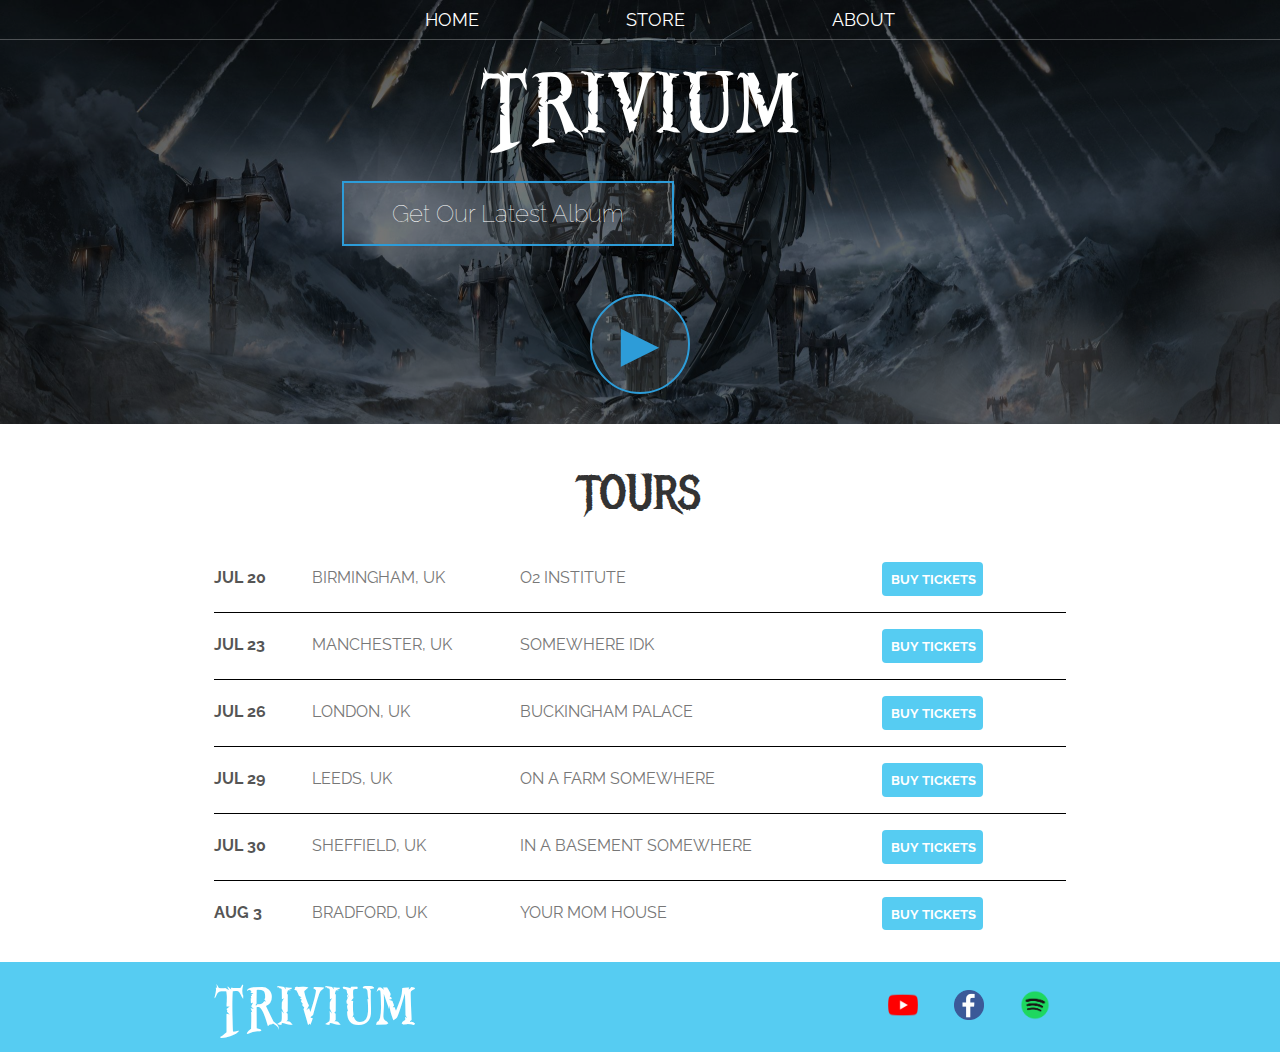
<file: index.html>
<!DOCTYPE html>
<html>
    <head>
        <title>TRIVIUM</title>
        <meta name="Description" content="This is the description">
        <link rel="stylesheet" href="Styles.css" />
    </head>
    <body>
        <header class="main-header">
        <nav class="nav main-nav">
            <ul>
                <li><a href="index.html">HOME</a></li>
                <li><a href="Store.html">STORE</a></li>
                <li><a href="About.html">ABOUT</a></li>
            </ul>
        </nav>
        <h1 class="band-name band-name-large">TRIVIUM</h1>
        <div class="container">
        <button class="btn btn-header" type="button">Get Our Latest Album</button>
        </div>
        <button class="btn btn-header btn-play" type="button">&#9658;</button>
    </header>
    <section class="content-section container">
        <h2 class="section-header">TOURS</h2>
        <div>
            <div class="tour-row">
                <span class="tour-item tour-date">JUL 20</span>
                <span class="tour-item tour-city">BIRMINGHAM, UK</span>
                <span class="tour-item tour-arena">O2 INSTITUTE</span>
                <button type="button" class="btn tour-item tour-btn btn-primary">BUY TICKETS</button>
            </div>
            <div class="tour-row">
                <span class="tour-item tour-date">JUL 23</span>
                <span class="tour-item tour-city">MANCHESTER, UK</span>
                <span class="tour-item tour-arena">SOMEWHERE IDK</span>
                <button type="button" class="btn tour-item tour-btn btn-primary">BUY TICKETS</button>
            </div>
            <div class="tour-row">
                <span class="tour-item tour-date">JUL 26</span>
                <span class="tour-item tour-city">LONDON, UK</span>
                <span class="tour-item tour-arena">BUCKINGHAM PALACE</span>
                <button type="button" class="btn tour-item tour-btn btn-primary">BUY TICKETS</button>
            </div>
            <div class="tour-row">
                <span class="tour-item tour-date">JUL 29</span>
                <span class="tour-item tour-city">LEEDS, UK</span>
                <span class="tour-item tour-arena">ON A FARM SOMEWHERE</span>
                <button type="button" class="btn tour-item tour-btn btn-primary">BUY TICKETS</button>
            </div>
            <div class="tour-row">
                <span class="tour-item tour-date">JUL 30</span>
                <span class="tour-item tour-city">SHEFFIELD, UK</span>
                <span class="tour-item tour-arena">IN A BASEMENT SOMEWHERE</span>
                <button type="button" class="btn tour-item tour-btn btn-primary">BUY TICKETS</button>
            </div>
                <div class="tour-row">
                    <span class="tour-item tour-date">AUG 3</span>
                    <span class="tour-item tour-city">BRADFORD, UK</span>
                    <span class="tour-item tour-arena">YOUR MOM HOUSE</span>
                    <button type="button" class="btn tour-item tour-btn btn-primary">BUY TICKETS</button>
                </div>
        </div>
    </section>
    <footer class="main-footer">
        <div class="container main-footer-container">
            <h3 class="band-name">TRIVIUM</h3>
            <ul class="nav footer-nav">
                <li>
                    <a href="https://youtube.com" target="_blank">
                    <img src="Images/youtube-logo-2431.png" width="50" height="50">
                </a>
                </li>
                
                <li>
                    <a href="https://facebook.com" target="_blank">
                    <img src="Images/toppng.com-logo-facebook-png-facebook-new-png-logo-1551x1551.png" width="50" height="50">
                </a>
                </li>

                <li>
                    <a href="https://spotify.com" target="_blank">
                    <img src="Images/spotify-logo-png-7053.png" width="50" height="50">
                </a>
                </li>
            </div>
    </footer>
    </body>
</html>
</file>
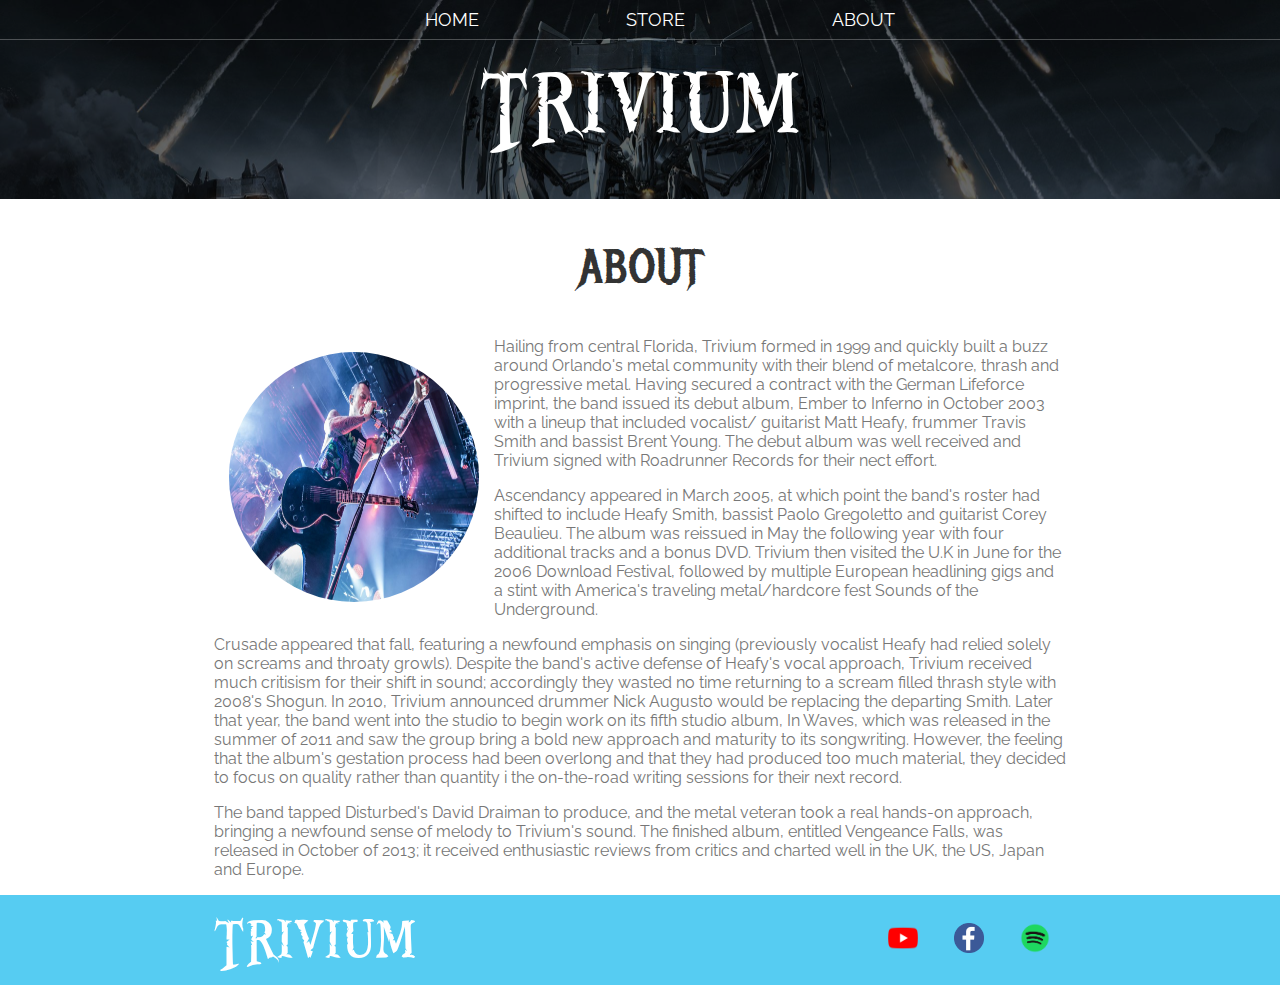
<file: About.html>
<!DOCTYPE html>
<html>
    <head>
        <title>TRIVIUM | ABOUT</title>
        <meta name="Description" content="This is the description">
        <link rel="stylesheet" href="Styles.css" />
    </head>
    <body>
        <header class="main-header">
        <nav class="nav main-nav">
            <ul>
                <li><a href="index.html">HOME</a></li>
                <li><a href="Store.html">STORE</a></li>
                <li><a href="About.html">ABOUT</a></li>
            </ul>
        </nav>
        <h1 class="band-name band-name-large">TRIVIUM</h1>
    </header>
    <section class="content-section container">
            <h2 class="section-header">ABOUT</h2>
            <img class="about-band-image" src="Images/Trivium_Playstation_Theater-2017-3-1024x683.jpg">
            
            <p>Hailing from central Florida, Trivium formed in 1999 and quickly built a buzz around Orlando's metal community
            with their blend of metalcore, thrash and progressive metal. Having secured a contract with the German Lifeforce imprint,
            the band issued its debut album, Ember to Inferno in October 2003 with a lineup that included vocalist/ guitarist
            Matt Heafy, frummer Travis Smith and bassist Brent Young. The debut album was well received and Trivium signed with Roadrunner
            Records for their nect effort. 
        </p>
            <p>Ascendancy appeared in March 2005, at which point the band's roster had shifted to include Heafy
            Smith, bassist Paolo Gregoletto and guitarist Corey Beaulieu. The album was reissued in May the following year with four additional tracks 
            and a bonus DVD. Trivium then visited the U.K in June for the 2006 Download Festival, followed by multiple European headlining gigs and a stint 
            with America's traveling metal/hardcore fest Sounds of the Underground.
        </p>
            <p>Crusade appeared that fall, featuring a newfound emphasis on singing (previously vocalist Heafy had relied solely on screams and throaty growls).
                Despite the band's active defense of Heafy's vocal approach, Trivium received much critisism for their shift in sound; accordingly they wasted no time returning
                to a scream filled thrash style with 2008's Shogun. In 2010, Trivium announced drummer Nick Augusto would be replacing the departing Smith. Later that year, the band
                went into the studio to begin work on its fifth studio album, In Waves, which was released in the summer of 2011 and saw the group bring a bold new approach and maturity to its songwriting.
                However, the feeling that the album's gestation process had been overlong and that they had produced too much material, they decided to focus on quality rather than quantity i the 
                on-the-road writing sessions for their next record.
            </p>
            <p>
                The band tapped Disturbed's David Draiman to produce, and the metal veteran took a real hands-on approach, bringing a newfound sense of melody to Trivium's sound. The finished album, entitled
                Vengeance Falls, was released in October of 2013; it received enthusiastic reviews from critics and charted well in the UK, the US, Japan and Europe.
            </p>
    </section>
    <footer class="main-footer">
        <div class="container main-footer-container">
            <h3 class="band-name">TRIVIUM</h3>
            <ul class="nav footer-nav">
                <li>
                    <a href="https://youtube.com" target="_blank">
                    <img src="Images/youtube-logo-2431.png" width="50" height="50">
                </a>
                </li>
                
                <li>
                    <a href="https://facebook.com" target="_blank">
                    <img src="Images/toppng.com-logo-facebook-png-facebook-new-png-logo-1551x1551.png" width="50" height="50">
                </a>
                </li>

                <li>
                    <a href="https://spotify.com" target="_blank">
                    <img src="Images/spotify-logo-png-7053.png" width="50" height="50">
                </a>
                </li>
            </div>
    </footer>
    </body>
</html>
</file>
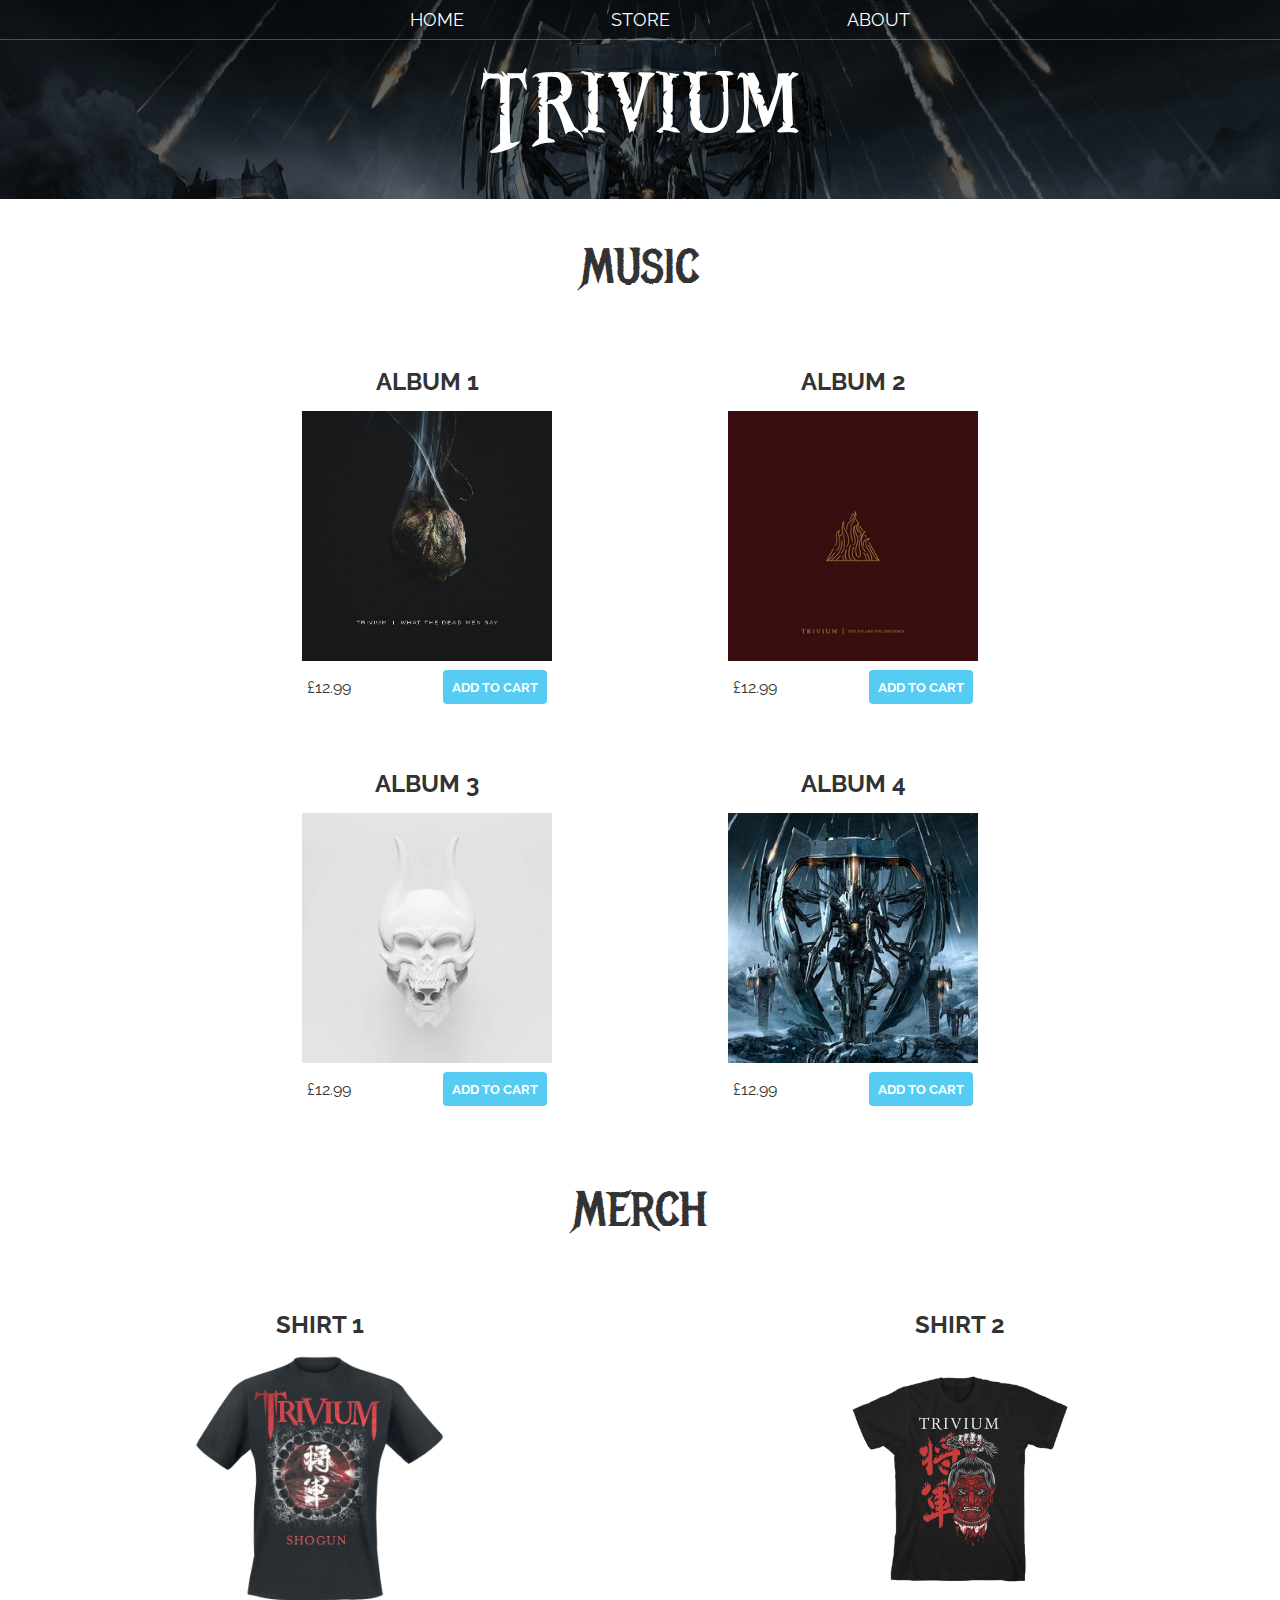
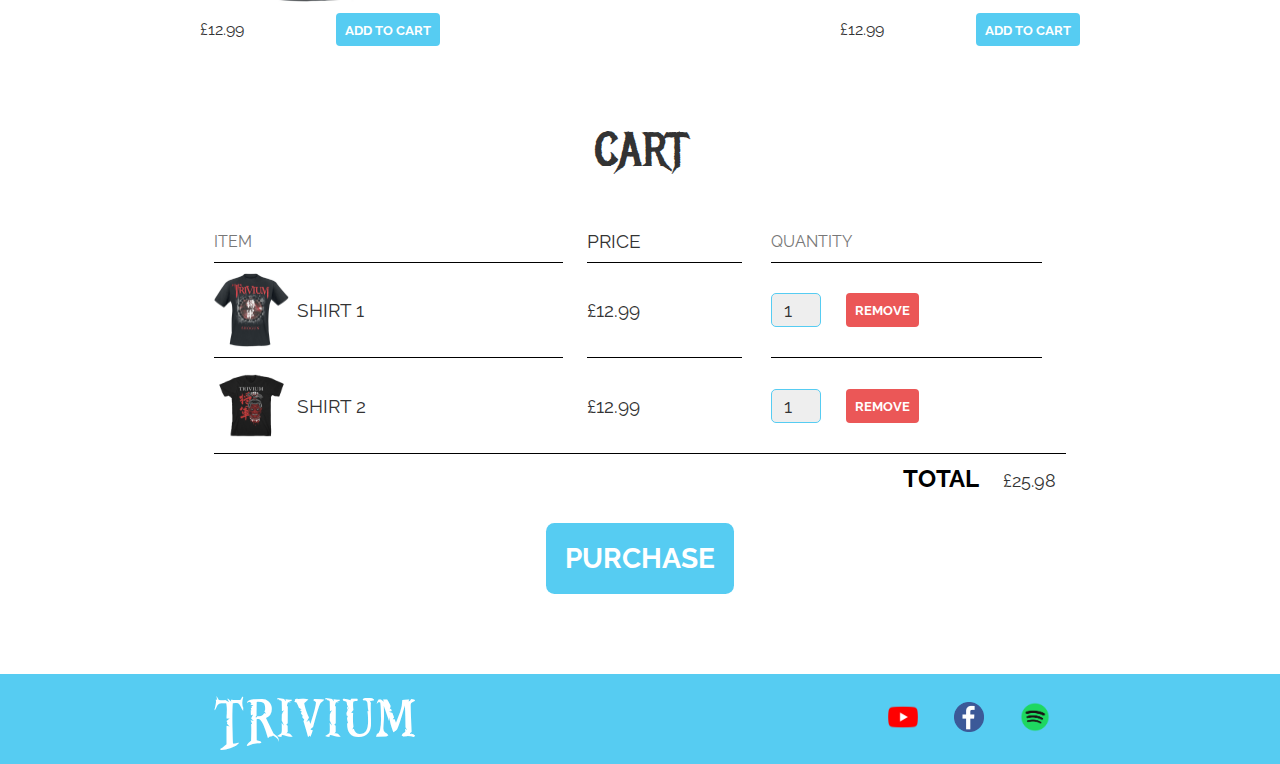
<file: Store.html>
<!DOCTYPE html>
<html>
    <head>
        <title>TRIVIUM | STORE</title>
        <meta name="Description" content="This is the description">
        <link rel="stylesheet" href="Styles.css" />
    </head>
    <body>
        <header class="main-header">
        <nav class="nav main-nav">
            <ul>
                <li><a href="index.html">HOME</a></li>
                <li><a href="Store.html">STORE</li></li>
                <li><a href="About.html">ABOUT</a></li>
            </ul>
        </nav>
        <h1 class="band-name band-name-large">TRIVIUM</h1>
    </header>
    <section class="content-section container">
        <h2 class="section-header">MUSIC</h2>
        <div class="shop-items">
            <div class="shop-item">
                <span class="shop-item-title">ALBUM 1</span>
            <img class="shop-item-img" src="Images/What_the_Dead_Men_Say_Album_Cover.jpg" width="250" height="250">
            <div class="shop-item-detail"> 
                <span class="shop-item-price"> £12.99</span>
                <button class="btn btn-primary shop-item-btn" role="button">ADD TO CART</button>
            </div>
            </div>

            <div class="shop-item">
                <span class="shop-item-title">ALBUM 2</span>
            <img class="shop-item-img" src="Images/The_Sin_and_the_Sentence_album_cover.jpg" width="250" height="250">
            <div class="shop-item-detail">
                <span class="shop-item-price"> £12.99</span>
                <button class="btn btn-primary shop-item-btn" role="button">ADD TO CART</button>
            </div>
            </div>

            <div class="shop-item">
                <span class="shop-item-title">ALBUM 3</span>
            <img class="shop-item-img" src="Images/Silence_in_the_Snow.jpeg" width="250" height="250">
            <div class="shop-item-detail">
                <span class="shop-item-price"> £12.99</span>
                <button class="btn btn-primary shop-item-btn" role="button">ADD TO CART</button>
            </div>
            </div>

            <div class="shop-item">
                <span class="shop-item-title">ALBUM 4</span>
            <img class="shop-item-img" src="Images/Vengeance_Falls_Artwork.jpg" width="250" height="250">
            <div class="shop-item-detail">
                <span class="shop-item-price"> £12.99</span>
                <button class="btn btn-primary shop-item-btn" role="button">ADD TO CART</button>
            </div>
            </div>
        </div>
        </div>
    </section>
    <section>
        <h2 class="section-header">MERCH</h2>
        <div class="shop-items">
                <div class="shop-item">
                <span class="shop-item-title">SHIRT 1</span>
            <img class="shop-item-img" src="Images/369581a.jpg" width="250" height="250">
            <div class="shop-item-detail">
                <span class="shop-item-price"> £12.99</span>
                <button class="btn btn-primary shop-item-btn" role="button">ADD TO CART</button>
            </div>
            </div>
            

                <div class="shop-item">
                <span class="shop-item-title">SHIRT 2</span>
            <img class="shop-item-img" src="Images/triv2_1_.png" width="250" height="250">
            <div class="shop-item-detail">
                <span class="shop-item-price"> £12.99</span>
                <button class="btn btn-primary shop-item-btn" role="button">ADD TO CART</button>
            </div>
            </div>
        </div>
        
    </section>
    <section class="container content-section">
        <h2 class="section-header">CART</h2>
        <div class="cart-row">
            <span class="cart-item cart-header cart-column">ITEM</span>
            <span class="cart-price cart-header cart-column">PRICE</span>
            <span class="cart-quantity cart-header cart-column">QUANTITY</span>
        </div>
        <div class="cart-items">
            <div class="cart-row">
                <div class="cart-item cart-column">
                    <img class="cart-item-image" src="Images/369581a.jpg" width="100" height="100">
                    <span class="cart-item-title">SHIRT 1</span>
                    </div>
                <span class="cart-price cart-column">£12.99</span>
                <div class="cart-quantity cart-column">
                    <input class="cart-quantity-input" type="number" value="1">
                    <button class="btn btn-danger"role="button">REMOVE</button>
                    </div>
                </div>

            <div class="cart-row">
                <div class="cart-item cart-column">
                    <img class="cart-item-image" src="Images/triv2_1_.png" width="100" height="100">
                    <span class="cart-item-title">SHIRT 2</span>
                    </div>
                <span class="cart-price cart-column">£12.99</span>
                <div class="cart-quantity cart-column">
                <input class="cart-quantity-input" type="number" value="1">
                <button class="btn btn-danger" role="button">REMOVE</button>
            </div>
            </div>
        </div>
        
        <div class="cart-total">
            <strong class="cart-total-title">TOTAL</strong>
            <span class="cart-total-price">£25.98</span>
        </div>
            <button class="btn btn-primary btn-purchase" role="button">PURCHASE</button>
    </section>
    <footer class="main-footer">
        <div class="container main-footer-container">
            <h3 class="band-name">TRIVIUM</h3>
            <ul class="nav footer-nav">
                <li>
                    <a href="https://youtube.com" target="_blank">
                    <img src="Images/youtube-logo-2431.png" width="50" height="50">
                </a>
                </li>
                
                <li>
                    <a href="https://facebook.com" target="_blank">
                    <img src="Images/toppng.com-logo-facebook-png-facebook-new-png-logo-1551x1551.png" width="50" height="50">
                </a>
                </li>

                <li>
                    <a href="https://spotify.com" target="_blank">
                    <img src="Images/spotify-logo-png-7053.png" width="50" height="50">
                </a>
                </li>
            </div>
    </footer>
    </body>
</html>
</file>
<file: Styles.css>
@import url('https://fonts.googleapis.com/css?family=Raleway:300,400');
@import url("https://fonts.googleapis.com/css?family=Metal+Mania");

@font-face {
    font-family: "Booter - Zero Zero";
    src: url("Fonts/Booter\ -\ Zero\ Zero.woff") format("woff"),
         url("Fonts/Booter\ -\ Zero\ Zero.woff2") format("woff2");
    font-weight: normal;
    font-style: normal;
}
*{
box-sizing: border-box;
font-family: Raleway;
color: #777;
}

html, body {
    margin: 0;
    padding: 0;
}

.nav ul {
    margin: 0;
}

.nav li {
    display: inline;
}

.nav a {
    display: inline-block;
    padding: .5em;
    color: white;
    text-decoration: none;
}

.main-nav li {
    padding: 0 5%
}

.nav a:hover {
    background-color: rgba(255, 255, 255, .3)
}

.main-nav {
    text-align: center;
    font-size: 1.1em;
    font-weight: normal;
    border-bottom: 1px solid rgba(225, 225, 225, .3);
}

.main-header {
    background-color: rgba(0, 0, 0, .6);
    background-image: url("Images/wp2866768-trivium-wallpaper-hd.jpg");
    background-blend-mode: multiply;
    background-size: cover;
    padding-bottom: 30px;
}

.band-name {
    text-align: center;
    margin: 0;
    font-size: 5em;
    font-family: "Booter - Zero Zero";
    font-weight: normal;
    color: white;
}

.band-name-large {
    font-size: 8em;
}

.content-section {
    margin: 1em;
}

.container {
max-width: 900px;
margin: 0 auto;
padding: 0 1.5em;
}

.section-header {
font-family: "Metal Mania";
font-weight: normal;
color: #333;
text-align: center;
font-size: 3em;
}

.about-band-image {
    float: left;
    height: 250px;
    width: 250px;
    margin: 15px;
    border-radius: 60%;
}

.main-footer {
    background-color: #56CCF2;
    color: white;
    padding: .25em 0;
}

.main-footer-container {
    display: flex;
    align-items: center;
}

.main-footer-container ul {
    flex-grow: 1;
    text-align: end;
}
.footer-nav li {
    padding: 0 .5em;
}

.footer-nav img {
    width: 30px;
    height: 30px;
}

.btn {
    text-align: center;
    vertical-align: middle;
    padding: .67em;
    cursor: pointer;
}

.btn-header {
    margin: .5em 15% 2em 15%;
    color: white;
    border: 2px solid #2D9CD8;
    background-color: rgba(255, 255, 255, .1);
    border-radius: 0;
    font-size: 1.5em;
    font-weight: lighter;
    padding-left: 2em;
    padding-right: 2em;

}

.btn-header:hover {
    background-color: rgba(225, 225, 225, .3);
}
.btn-play {
    display: block;
    margin: 0 auto;
    color: #2D9CD8;
    font-size: 4em;
    border-radius: 50%;
    padding: 0;
    width: 100px;
    height: 100px;
}

.tour-row{
    border-bottom: 1px solid black;
    padding-bottom: 1em;
    margin-bottom: 1em;
}
.tour-row:last-child {
    border-bottom: none;
}

.tour-item {
    display: inline-block;
    padding-right: .5em;
}

.tour-date {
    color: #555;
    font-weight: bold;
    width: 11%;
}

.tour-city {
    width: 24%;
}

.tour-arena {
    width: 42%;
}

.tour-btn {
    max-width: 19%;
}

.btn-primary {
    color: white;
    background-color: #56CCF2;
    border: none;
    border-radius: .3em;
    font-weight: bold;
}

.btn-primary:hover {
    background-color: #2D9CDB;
}

.shop-item {
    margin: 30px;
}

.shop-item-title {
    display: block;
    width: 100%;
    text-align: center;
    font-weight: bold;
    font-size: 1.5em;
    color: #333;
    margin-bottom: 15px;
}

.shop-item-img {
    height: 250px;
}

.shop-item-detail {
    display: flex;
    align-items: center;
    padding: 5px;
}

.shop-item-price {
    flex-grow: 1;
    color: #333;
}

.shop-items {
    display: flex;
    flex-wrap: wrap;
    justify-content: space-around;
}

.class-cart-header {
    font-weight: bold;
    font-size: 1.2em;
    color: #333;
}

.cart-column {
    display: flex;
    align-items: center;
    border-bottom: 1px solid black;
    margin-right: 1.5em;
    padding-bottom: 10px;
    margin-top: 10px;
}

.cart-row {
    display: flex;
}

.cart-item {
    width: 45%;
}

.cart-price{
    width: 20%;
    font-size: 1.2em;
    color: #333;
}

.cart-quantity {
    width: 35%;
}

.cart-item-title {
    color: #333;
    margin-left: .4em;
    font-size: 1.2em;
}

.cart-item-image {
    width: 75px;
    height: auto;
    border-radius: 10px;
}

.btn-danger {
    color: white;
    background-color: #EB5757;
    border: none;
    border-radius: .3em;
    font-weight: bold;
}

.btn-danger:hover {
    background-color: #CC4C4C;
}

.cart-quantity-input {
    height: 34px;
    width: 50px;
    border-radius: 5px;
    border: 1px solid #56CCF2;
    background-color: #eee;
    color: #333;
    padding: 0;
    text-align: center;
    font-size: 1.2em;
    margin-right: 25px;
}

.cart-row:last-child {
    border-bottom: 1px solid black;
}

.cart-row:last-child .cart-column {
    border: none;
}

.cart-total {
    text-align: end;
    margin-top: 10px;
    margin-right: 10px;

}

.cart-total-title {
    font-weight: bold;
    font-size: 1.5em;
    color: black;
    margin-right: 20px;
}

.cart-total-price {
    color: #333;
    font-size: 1.1em;
}

.btn-purchase {
    display: block;
    margin: 30px auto 80px auto;
    font-size: 1.75em;
}
</file>
